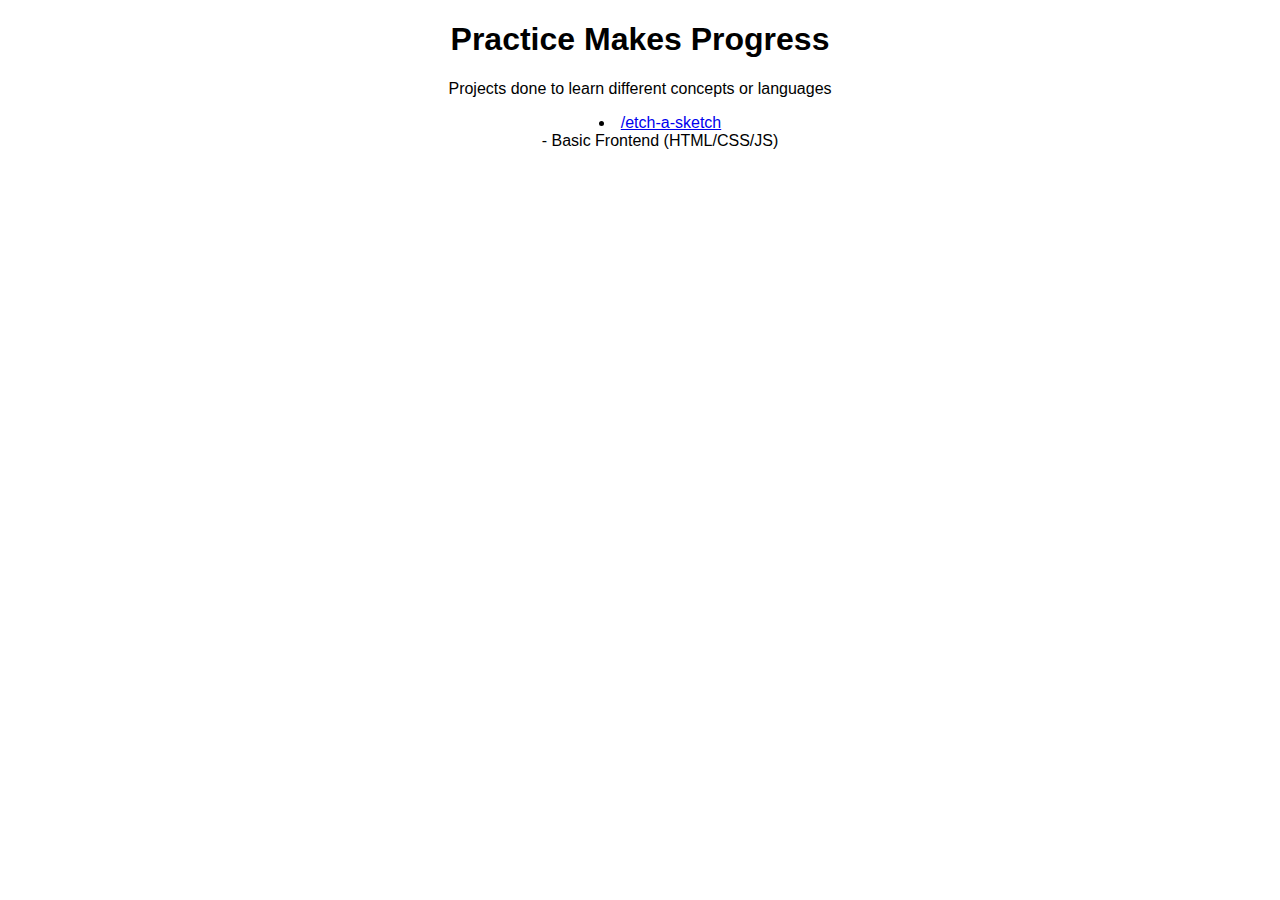
<file: index.html>
<!DOCTYPE html>
<html lang="en">
<head>
    <meta charset="UTF-8">
    <meta http-equiv="X-UA-Compatible" content="IE=edge">
    <meta name="viewport" content="width=device-width, initial-scale=1.0">
    <link rel="stylesheet" href="index.css">
    <title>Practice Makes Progress</title>
</head>
<body>
    <h1>Practice Makes Progress</h1>
    <p>Projects done to learn different concepts or languages</p>
    <ul>
        <li><a href="etch-a-sketch/">/etch-a-sketch</a></li> - Basic Frontend (HTML/CSS/JS)
    </ul>
</body>
</html>
</file>
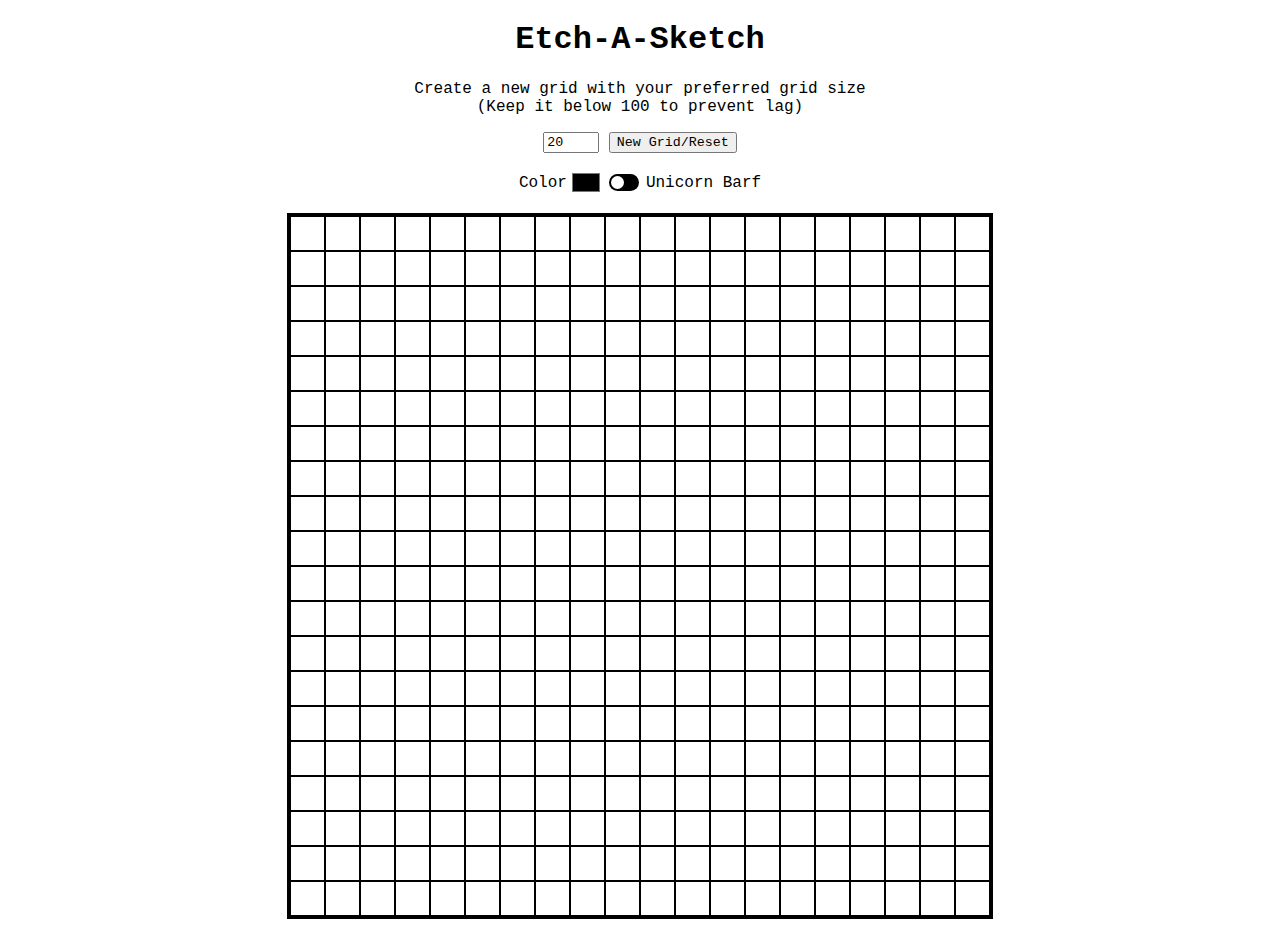
<file: etch-a-sketch/index.html>
<!DOCTYPE html>
<html lang="en">
<head>
    <meta charset="UTF-8">
    <meta http-equiv="X-UA-Compatible" content="IE=edge">
    <meta name="viewport" content="width=device-width, initial-scale=1.0">
    <link rel="stylesheet" href="index.css">
    <link rel="stylesheet" href="switch.css">
    <title>Etch-A-Sketch</title>
</head>
<body>
    <div id="header">
        <h1>Etch-A-Sketch</h1>

        <div id="control">
            <p>Create a new grid with your preferred grid size<br>(Keep it below 100 to prevent lag)</p>
            <input id="grid-input" type="number" value="20"></input>
            <button id="submit" type="submit">New Grid/Reset</button>

            <div id="switch-control">
                <span>Color</span>
                <div id="color-wrap">
                    <input title="color" type="color" id="color-picker" value="#000000">
                </div>
                <label class="switch">
                    <input id="switch-box" type="checkbox">
                    <span id="switch-slider" class="slider round"></span>
                </label>
                <span>Unicorn Barf</span>
            </div>
        </div>
    </div>

    <div id="grid"></div>
    <script src="index.js"></script>
</body>
</html>
</file>
<file: index.css>
* {
    text-align: center;
    font-family: 'Verdana', sans-serif;
}

ul {
    list-style-position: inside;
}
</file>
<file: etch-a-sketch/index.css>
* {
  text-align: center;
  font-family: "Courier New", Courier, monospace;
}

#grid {
  display: flex;
  flex-direction: row;
  align-items: stretch;
  align-content: stretch;
  width: 700px;
  height: 700px;
  border: 3px solid black;
  margin: auto;
  margin-top: 1rem;
}

#control {
  margin: auto;
}

#grid-input {
  text-align: left;
  width: 3rem;
}

.grid-col {
  display: flex;
  flex-direction: column;
  align-items: stretch;
  align-content: stretch;
  flex: 1;
}

.grid-box {
  border: 1px solid black;
  flex: 1;
}

#color-wrap {
	margin-left: 3px;
}

#color-picker {
	width: 2rem;
	margin: 0;
	border: 0;
	padding: 0;
  background-color: white;
	box-sizing: border-box;
}
</file>
<file: etch-a-sketch/switch.css>
/* Modified from https://www.w3schools.com/howto/howto_css_switch.asp */

#switch-control {
	display: flex;
	margin-top: 1rem;
	justify-content: center;
	align-items: center;
}

label {
  margin-left: 7px;
  margin-right: 7px;
}

/* The switch - the box around the slider */
.switch {
  position: relative;
  display: inline-block;
  width: 30px;
  height: 17px;
}

/* Hide default HTML checkbox */
.switch input {
  opacity: 0;
  width: 0;
  height: 0;
}

/* The slider */
.slider {
  position: absolute;
  cursor: pointer;
  top: 0;
  left: 0;
  right: 0;
  bottom: 0;
  background-color: black;
  -webkit-transition: 0.4s;
  transition: 0.4s;
}

.slider:before {
  position: absolute;
  content: "";
  height: 13px;
  width: 13px;
  left: 2px;
  bottom: 2px;
  background-color: white;
  -webkit-transition: 0.4s;
  transition: 0.4s;
}

input:checked + .slider {
  background: linear-gradient(45deg, red, orange 10%, yellowgreen 20%, #4fdc4a 30%, #3fdad8 40%, #2fc9e2 50%, #1c7fee 60%, #5f15f2 70%, #ba0cf8 80%, #fb07d9 90%, red 100%);

}

input:focus + .slider {
  box-shadow: 0 0 1px #000000;
}

input:checked + .slider:before {
  -webkit-transform: translateX(13px);
  -ms-transform: translateX(13px);
  transform: translateX(13px);
}

/* Rounded sliders */
.slider.round {
  border-radius: 17px;
}

.slider.round:before {
  border-radius: 50%;
}
</file>
